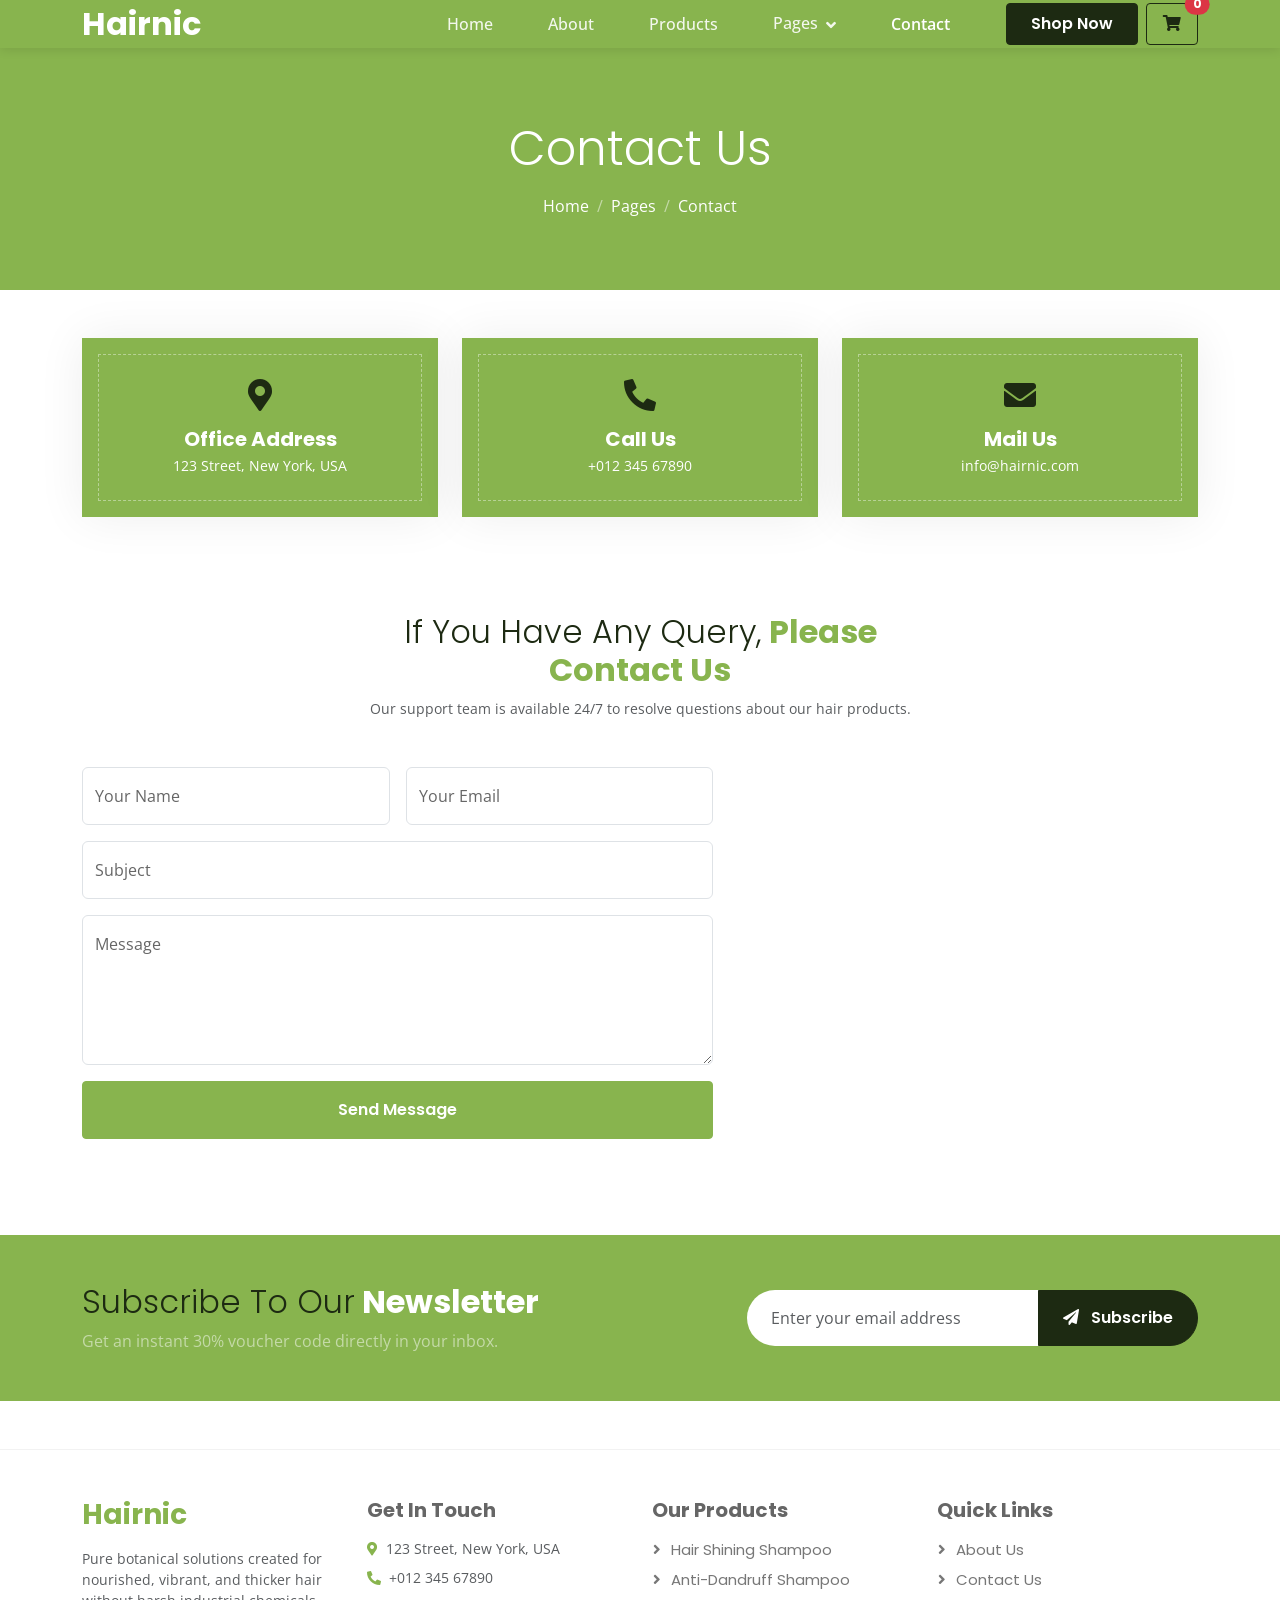
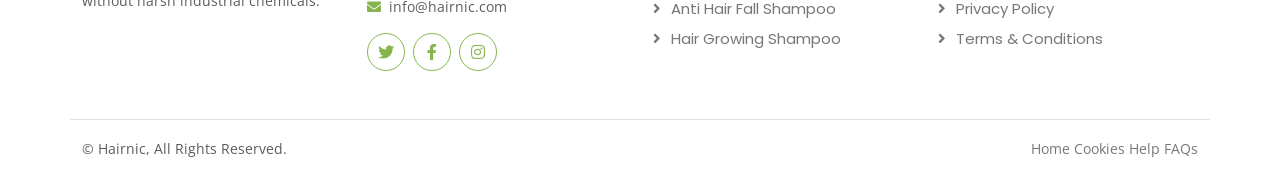
<file: contact.html>
<!DOCTYPE html>
<html lang="en">

<head>
    <meta charset="utf-8">
    <title>Hairnic - Contact Us</title>
    <meta content="width=device-width, initial-scale=1.0" name="viewport">

    <!-- Favicon -->
    <link href="img/favicon.ico" rel="icon">

    <!-- Google Web Fonts -->
    <link rel="preconnect" href="https://fonts.googleapis.com">
    <link rel="preconnect" href="https://fonts.gstatic.com" crossorigin>
    <link href="https://fonts.googleapis.com/css2?family=Open+Sans:wght@400;500&family=Poppins:wght@200;600;700&display=swap" rel="stylesheet">

    <!-- Icon Font Stylesheet -->
    <link href="https://cdnjs.cloudflare.com/ajax/libs/font-awesome/5.10.0/css/all.min.css" rel="stylesheet">
    <link href="https://cdn.jsdelivr.net/npm/bootstrap-icons@1.4.1/font/bootstrap-icons.css" rel="stylesheet">

    <!-- Bootstrap 5 CSS -->
    <link href="https://cdn.jsdelivr.net/npm/bootstrap@5.0.2/dist/css/bootstrap.min.css" rel="stylesheet">

    <!-- Template Stylesheet -->
    <link href="css/style.css" rel="stylesheet">
</head>

<body>
    <!-- Navbar Start -->
    <div class="container-fluid nav-bar-container">
        <div class="container">
            <nav class="navbar navbar-expand-lg navbar-dark p-0">
                <a href="index.html" class="navbar-brand">
                    <h2 class="text-white mb-0">Hairnic</h2>
                </a>
                <button type="button" class="navbar-toggler" data-bs-toggle="collapse" data-bs-target="#navbarCollapse">
                    <span class="navbar-toggler-icon"></span>
                </button>
                <div class="collapse navbar-collapse" id="navbarCollapse">
                    <div class="navbar-nav ms-auto align-items-lg-center">
                        <a href="index.html" class="nav-item nav-link">Home</a>
                        <a href="about.html" class="nav-item nav-link">About</a>
                        <a href="product.html" class="nav-item nav-link">Products</a>
                        <div class="nav-item dropdown">
                            <a href="#" class="nav-link dropdown-toggle" data-bs-toggle="dropdown">Pages</a>
                            <div class="dropdown-menu bg-white mt-2">
                                <a href="feature.html" class="dropdown-item">Features</a>
                                <a href="how-to-use.html" class="dropdown-item">How To Use</a>
                                <a href="testimonial.html" class="dropdown-item">Testimonial</a>
                                <a href="blog.html" class="dropdown-item">Blog Articles</a>
                                <a href="404.html" class="dropdown-item">404 Page</a>
                            </div>
                        </div>
                        <a href="contact.html" class="nav-item nav-link active">Contact</a>
                    </div>
                    <a href="product.html" class="btn btn-dark py-2 px-4 ms-lg-3 d-none d-lg-inline-flex">Shop Now</a>
                    <!-- Cart Icon Button -->
<a href="#" class="btn btn-outline-dark position-relative py-2 px-3 ms-2">
    <i class="fa fa-shopping-cart"></i>
    <span id="cart-counter" class="position-absolute top-0 start-100 translate-middle badge rounded-pill bg-danger">
        0
    </span>
</a>
                </div>
            </nav>
        </div>
    </div>
    <!-- Navbar End -->

    <!-- Hero Start -->
    <div class="container-fluid bg-primary hero-header py-5">
        <div class="container text-center py-4">
            <h1 class="display-5 text-white mb-3">Contact Us</h1>
            <nav aria-label="breadcrumb">
                <ol class="breadcrumb justify-content-center mb-0">
                    <li class="breadcrumb-item"><a class="text-white text-decoration-none" href="index.html">Home</a></li>
                    <li class="breadcrumb-item"><a class="text-white text-decoration-none" href="#">Pages</a></li>
                    <li class="breadcrumb-item text-white active" aria-current="page">Contact</li>
                </ol>
            </nav>
        </div>
    </div>
    <!-- Hero End -->

    <!-- Contact Info Start -->
    <div class="container-fluid py-5">
        <div class="container">
            <div class="row g-4">
                <div class="col-lg-4 col-md-6">
                    <div class="feature-item bg-primary text-center p-3">
                        <div class="border py-4 px-3 h-100 d-flex flex-column justify-content-center align-items-center">
                            <i class="fa fa-map-marker-alt fa-2x text-dark mb-3"></i>
                            <h5 class="text-white mb-1">Office Address</h5>
                            <span class="text-white small">123 Street, New York, USA</span>
                        </div>
                    </div>
                </div>
                <div class="col-lg-4 col-md-6">
                    <div class="feature-item bg-primary text-center p-3">
                        <div class="border py-4 px-3 h-100 d-flex flex-column justify-content-center align-items-center">
                            <i class="fa fa-phone-alt fa-2x text-dark mb-3"></i>
                            <h5 class="text-white mb-1">Call Us</h5>
                            <span class="text-white small">+012 345 67890</span>
                        </div>
                    </div>
                </div>
                <div class="col-lg-4 col-md-12">
                    <div class="feature-item bg-primary text-center p-3">
                        <div class="border py-4 px-3 h-100 d-flex flex-column justify-content-center align-items-center">
                            <i class="fa fa-envelope fa-2x text-dark mb-3"></i>
                            <h5 class="text-white mb-1">Mail Us</h5>
                            <span class="text-white small">info@hairnic.com</span>
                        </div>
                    </div>
                </div>
            </div>
        </div>
    </div>
    <!-- Contact Info End -->

    <!-- Contact Form & Map Start -->
    <div class="container-fluid py-5">
        <div class="container">
            <div class="mx-auto text-center mb-5" style="max-width: 600px;">
                <h2 class="text-primary mb-2"><span class="fw-light text-dark">If You Have Any Query,</span> Please Contact Us</h2>
                <p class="text-muted small">Our support team is available 24/7 to resolve questions about our hair products.</p>
            </div>
            <div class="row g-5 align-items-stretch">
                <div class="col-lg-7 d-flex flex-column justify-content-center">
                    <form action="#" method="POST">
                        <div class="row g-3">
                            <div class="col-md-6">
                                <div class="form-floating">
                                    <input type="text" class="form-control" id="name" placeholder="Your Name" required>
                                    <label for="name">Your Name</label>
                                </div>
                            </div>
                            <div class="col-md-6">
                                <div class="form-floating">
                                    <input type="email" class="form-control" id="email" placeholder="Your Email" required>
                                    <label for="email">Your Email</label>
                                </div>
                            </div>
                            <div class="col-12">
                                <div class="form-floating">
                                    <input type="text" class="form-control" id="subject" placeholder="Subject" required>
                                    <label for="subject">Subject</label>
                                </div>
                            </div>
                            <div class="col-12">
                                <div class="form-floating">
                                    <textarea class="form-control" placeholder="Leave a message here" id="message" style="height: 150px" required></textarea>
                                    <label for="message">Message</label>
                                </div>
                            </div>
                            <div class="col-12">
                                <button class="btn btn-primary w-100 py-3" type="submit">Send Message</button>
                            </div>
                        </div>
                    </form>
                </div>
                <div class="col-lg-5">
                    <iframe class="w-100 h-100 rounded"
                        src="https://www.google.com/maps/embed?pb=!1m18!1m12!1m3!1d3001156.4288297426!2d-78.01371936852176!3d42.72876761954724!2m3!1f0!2f0!3f0!3m2!1i1024!2i768!4f13.1!3m3!1m2!1s0x4ccc4bf0f123a5a9%3A0xddcfc6c1de189567!2sNew%20York%2C%20USA!5e0!3m2!1sen!2sbd!4v1603794290143!5m2!1sen!2sbd"
                        style="min-height: 350px; border:0;" allowfullscreen="" loading="lazy">
                    </iframe>
                </div>
            </div>
        </div>
    </div>
    <!-- Contact Form & Map End -->

   <!-- Newsletter Start -->
<div class="container-fluid bg-primary py-5 my-5">
    <div class="container">
        <div class="row align-items-center justify-content-between g-4">
            <!-- Left Side: Text -->
            <div class="col-lg-6 text-center text-lg-start">
                <h2 class="text-white mb-2"><span class="fw-light text-dark">Subscribe To Our</span> Newsletter</h2>
                <p class="text-white-50 mb-0">Get an instant 30% voucher code directly in your inbox.</p>
            </div>
            <!-- Right Side: Input & Button Form -->
            <div class="col-lg-5">
                <form action="#" method="POST" class="newsletter-wrapper m-0 ms-lg-auto">
                    <div class="input-group">
                        <input class="form-control rounded-pill-start py-3 ps-4" type="email" placeholder="Enter your email address" required style="border-radius: 50px 0 0 50px; border: none; outline: none;">
                        <button class="btn btn-dark px-4" type="submit" style="border-radius: 0 50px 50px 0;">
                            <i class="fa fa-paper-plane me-2"></i> Subscribe
                        </button>
                    </div>
                </form>
            </div>
        </div>
    </div>
</div>
<!-- Newsletter End -->

    <!-- Footer Start -->
    <div class="container-fluid bg-white footer pt-5">
        <div class="container pb-5">
            <div class="row g-4">
                <div class="col-lg-3 col-md-6">
                    <h3 class="text-primary mb-3">Hairnic</h3>
                    <p class="text-muted small">Pure botanical solutions created for nourished, vibrant, and thicker hair without harsh industrial chemicals.</p>
                </div>
                <div class="col-lg-3 col-md-6">
                    <h5 class="mb-3">Get In Touch</h5>
                    <p class="text-muted small mb-2"><i class="fa fa-map-marker-alt text-primary me-2"></i>123 Street, New York, USA</p>
                    <p class="text-muted small mb-2"><i class="fa fa-phone-alt text-primary me-2"></i>+012 345 67890</p>
                    <p class="text-muted small mb-3"><i class="fa fa-envelope text-primary me-2"></i>info@hairnic.com</p>
                    <div class="d-flex gap-2">
                        <a class="btn btn-square btn-outline-primary" href="#"><i class="fab fa-twitter"></i></a>
                        <a class="btn btn-square btn-outline-primary" href="#"><i class="fab fa-facebook-f"></i></a>
                        <a class="btn btn-square btn-outline-primary" href="#"><i class="fab fa-instagram"></i></a>
                    </div>
                </div>
                <div class="col-lg-3 col-md-6">
                    <h5 class="mb-3">Our Products</h5>
                    <a class="btn btn-link" href="#">Hair Shining Shampoo</a>
                    <a class="btn btn-link" href="#">Anti-dandruff Shampoo</a>
                    <a class="btn btn-link" href="#">Anti Hair Fall Shampoo</a>
                    <a class="btn btn-link" href="#">Hair Growing Shampoo</a>
                </div>
                <div class="col-lg-3 col-md-6">
                    <h5 class="mb-3">Quick Links</h5>
    <a class="btn btn-link" href="about.html">About Us</a>
    <a class="btn btn-link" href="contact.html">Contact Us</a>
    <a class="btn btn-link" href="privacy.html">Privacy Policy</a>
    <a class="btn btn-link" href="terms.html">Terms & Conditions</a>
                </div>
            </div>
        </div>
        <div class="container border-top py-3">
            <div class="row align-items-center">
                <div class="col-md-6 text-center text-md-start mb-2 mb-md-0">
                    <small class="text-muted">&copy; Hairnic, All Rights Reserved.</small>
                </div>
                <div class="col-md-6 text-center text-md-end">
                    <div class="footer-menu">
                        <small><a href="index.html">Home</a></small>
                        <small><a href="privacy.html">Cookies</a></small>
                        <small><a href="contact.html">Help</a></small>
                        <small><a href="contact.html">FAQs</a></small>
                        
                    </div>
                </div>
            </div>
        </div>
    </div>
    <!-- Footer End -->

   <!-- Bootstrap 5 JS Bundle -->
    <script src="https://cdn.jsdelivr.net/npm/bootstrap@5.0.2/dist/js/bootstrap.bundle.min.js"></script>

    <!-- Hairnic All Features Script -->
    <script src="js/main.js"></script>

</body>

</html>
</file>
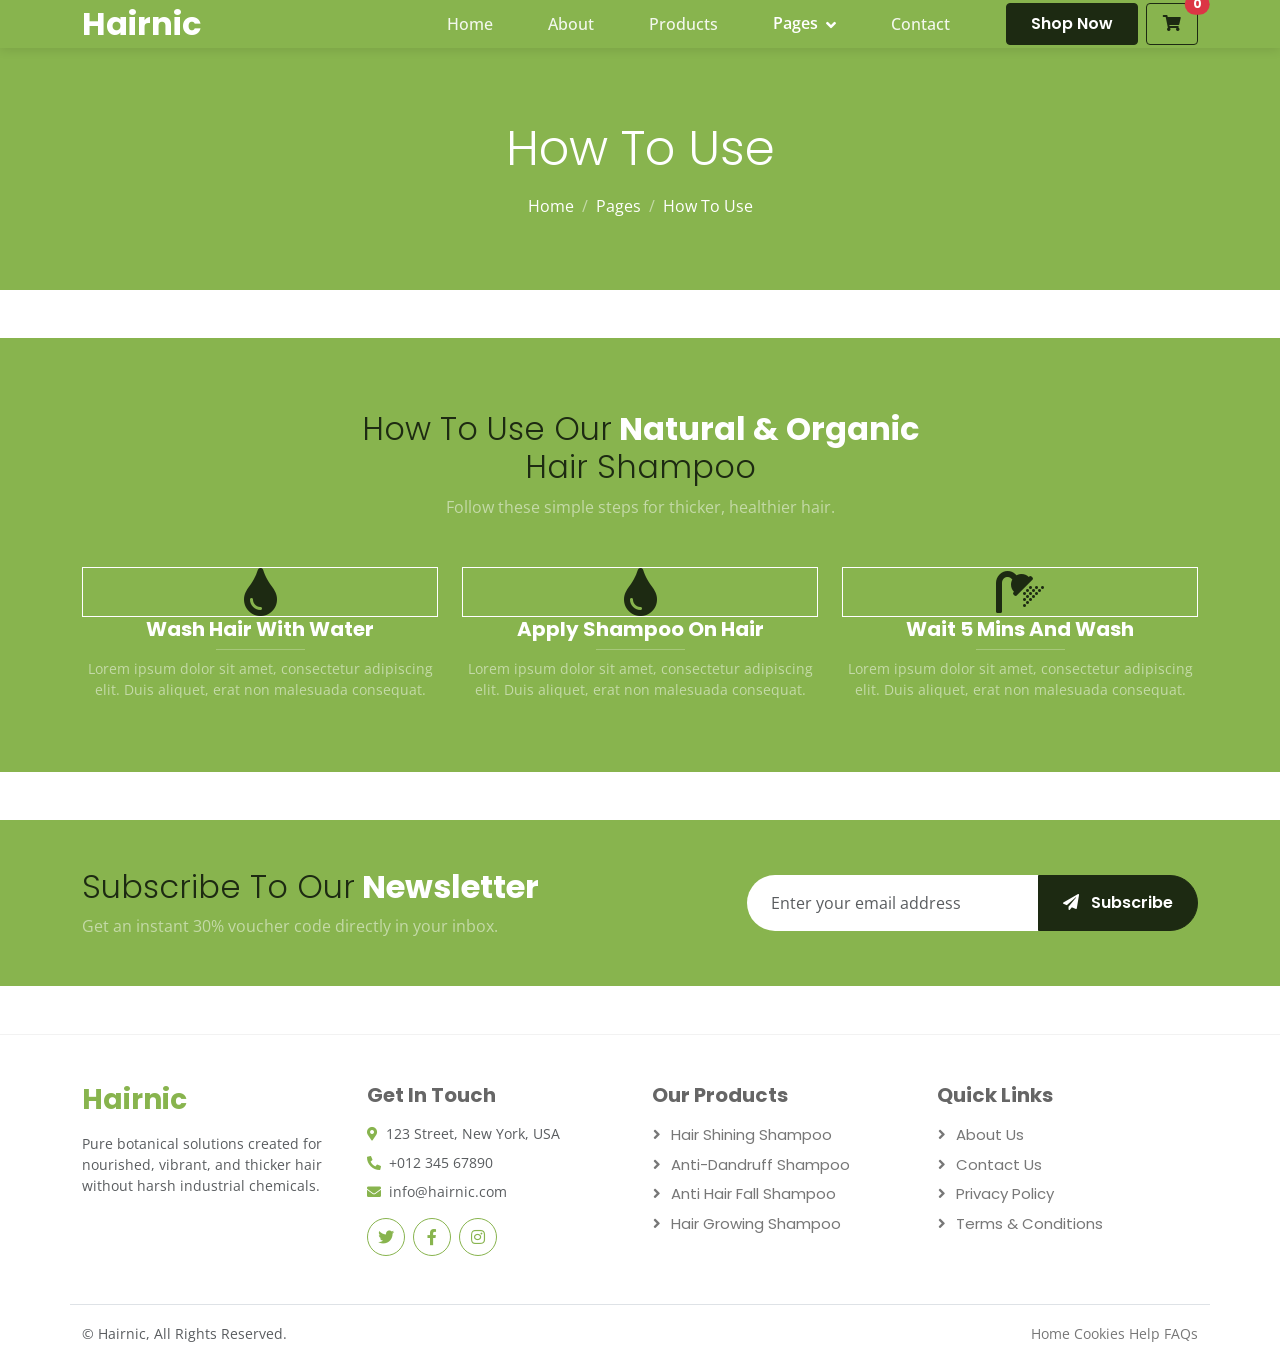
<file: how-to-use.html>
<!DOCTYPE html>
<html lang="en">

<head>
    <meta charset="utf-8">
    <title>Hairnic - How To Use</title>
    <meta content="width=device-width, initial-scale=1.0" name="viewport">

    <!-- Favicon -->
    <link href="img/favicon.ico" rel="icon">

    <!-- Google Web Fonts -->
    <link rel="preconnect" href="https://fonts.googleapis.com">
    <link rel="preconnect" href="https://fonts.gstatic.com" crossorigin>
    <link href="https://fonts.googleapis.com/css2?family=Open+Sans:wght@400;500&family=Poppins:wght@200;600;700&display=swap" rel="stylesheet">

    <!-- Icon Font Stylesheet -->
    <link href="https://cdnjs.cloudflare.com/ajax/libs/font-awesome/5.10.0/css/all.min.css" rel="stylesheet">
    <link href="https://cdn.jsdelivr.net/npm/bootstrap-icons@1.4.1/font/bootstrap-icons.css" rel="stylesheet">

    <!-- Bootstrap 5 CSS -->
    <link href="https://cdn.jsdelivr.net/npm/bootstrap@5.0.2/dist/css/bootstrap.min.css" rel="stylesheet">

    <!-- Template Stylesheet -->
    <link href="css/style.css" rel="stylesheet">
</head>

<body>
    <!-- Navbar Start -->
    <div class="container-fluid nav-bar-container">
        <div class="container">
            <nav class="navbar navbar-expand-lg navbar-dark p-0">
                <a href="index.html" class="navbar-brand">
                    <h2 class="text-white mb-0">Hairnic</h2>
                </a>
                <button type="button" class="navbar-toggler" data-bs-toggle="collapse" data-bs-target="#navbarCollapse">
                    <span class="navbar-toggler-icon"></span>
                </button>
                <div class="collapse navbar-collapse" id="navbarCollapse">
                    <div class="navbar-nav ms-auto align-items-lg-center">
                        <a href="index.html" class="nav-item nav-link">Home</a>
                        <a href="about.html" class="nav-item nav-link">About</a>
                        <a href="product.html" class="nav-item nav-link">Products</a>
                        <div class="nav-item dropdown">
                            <a href="#" class="nav-link dropdown-toggle active" data-bs-toggle="dropdown">Pages</a>
                            <div class="dropdown-menu bg-white mt-2">
                                <a href="feature.html" class="dropdown-item">Features</a>
                                <a href="how-to-use.html" class="dropdown-item active">How To Use</a>
                                <a href="testimonial.html" class="dropdown-item">Testimonial</a>
                                <a href="blog.html" class="dropdown-item">Blog Articles</a>
                                <a href="404.html" class="dropdown-item">404 Page</a>
                            </div>
                        </div>
                        <a href="contact.html" class="nav-item nav-link">Contact</a>
                    </div>
                    <a href="product.html" class="btn btn-dark py-2 px-4 ms-lg-3 d-none d-lg-inline-flex">Shop Now</a>
                    <!-- Cart Icon Button -->
<a href="#" class="btn btn-outline-dark position-relative py-2 px-3 ms-2">
    <i class="fa fa-shopping-cart"></i>
    <span id="cart-counter" class="position-absolute top-0 start-100 translate-middle badge rounded-pill bg-danger">
        0
    </span>
</a>
                </div>
            </nav>
        </div>
    </div>
    <!-- Navbar End -->

    <!-- Hero Start -->
    <div class="container-fluid bg-primary hero-header py-5">
        <div class="container text-center py-4">
            <h1 class="display-5 text-white mb-3">How To Use</h1>
            <nav aria-label="breadcrumb">
                <ol class="breadcrumb justify-content-center mb-0">
                    <li class="breadcrumb-item"><a class="text-white text-decoration-none" href="index.html">Home</a></li>
                    <li class="breadcrumb-item"><a class="text-white text-decoration-none" href="#">Pages</a></li>
                    <li class="breadcrumb-item text-white active" aria-current="page">How To Use</li>
                </ol>
            </nav>
        </div>
    </div>
    <!-- Hero End -->

    <!-- How To Use Content Start -->
    <div class="container-fluid bg-primary py-5 my-5">
        <div class="container text-white py-4">
            <div class="mx-auto text-center mb-5" style="max-width: 600px;">
                <h2 class="text-white mb-2"><span class="fw-light text-dark">How To Use Our</span> Natural & Organic <span class="fw-light text-dark">Hair Shampoo</span></h2>
                <p class="text-white-50">Follow these simple steps for thicker, healthier hair.</p>
            </div>
            <div class="row g-4">
                <div class="col-lg-4 col-md-6">
                    <div class="how-to-use-box text-center">
                        <div class="how-to-use-icon border border-white">
                            <i class="fa fa-tint fa-3x text-dark"></i>
                        </div>
                        <h5 class="text-white mb-2">Wash Hair With Water</h5>
                        <hr class="w-25 bg-light my-2 mx-auto">
                        <p class="text-white-50 small mb-0">Lorem ipsum dolor sit amet, consectetur adipiscing elit. Duis aliquet, erat non malesuada consequat.</p>
                    </div>
                </div>
                <div class="col-lg-4 col-md-6">
                    <div class="how-to-use-box text-center">
                        <div class="how-to-use-icon border border-white">
                            <i class="fa fa-tint fa-3x text-dark"></i>
                        </div>
                        <h5 class="text-white mb-2">Apply Shampoo On Hair</h5>
                        <hr class="w-25 bg-light my-2 mx-auto">
                        <p class="text-white-50 small mb-0">Lorem ipsum dolor sit amet, consectetur adipiscing elit. Duis aliquet, erat non malesuada consequat.</p>
                    </div>
                </div>
                <div class="col-lg-4 col-md-12">
                    <div class="how-to-use-box text-center">
                        <div class="how-to-use-icon border border-white">
                            <i class="fa fa-shower fa-3x text-dark"></i>
                        </div>
                        <h5 class="text-white mb-2">Wait 5 Mins And Wash</h5>
                        <hr class="w-25 bg-light my-2 mx-auto">
                        <p class="text-white-50 small mb-0">Lorem ipsum dolor sit amet, consectetur adipiscing elit. Duis aliquet, erat non malesuada consequat.</p>
                    </div>
                </div>
            </div>
        </div>
    </div>
    <!-- How To Use Content End -->

    <!-- Newsletter Start -->
<div class="container-fluid bg-primary py-5 my-5">
    <div class="container">
        <div class="row align-items-center justify-content-between g-4">
            <!-- Left Side: Text -->
            <div class="col-lg-6 text-center text-lg-start">
                <h2 class="text-white mb-2"><span class="fw-light text-dark">Subscribe To Our</span> Newsletter</h2>
                <p class="text-white-50 mb-0">Get an instant 30% voucher code directly in your inbox.</p>
            </div>
            <!-- Right Side: Input & Button Form -->
            <div class="col-lg-5">
                <form action="#" method="POST" class="newsletter-wrapper m-0 ms-lg-auto">
                    <div class="input-group">
                        <input class="form-control rounded-pill-start py-3 ps-4" type="email" placeholder="Enter your email address" required style="border-radius: 50px 0 0 50px; border: none; outline: none;">
                        <button class="btn btn-dark px-4" type="submit" style="border-radius: 0 50px 50px 0;">
                            <i class="fa fa-paper-plane me-2"></i> Subscribe
                        </button>
                    </div>
                </form>
            </div>
        </div>
    </div>
</div>
<!-- Newsletter End -->

    <!-- Footer Start -->
    <div class="container-fluid bg-white footer pt-5">
        <div class="container pb-5">
            <div class="row g-4">
                <div class="col-lg-3 col-md-6">
                    <h3 class="text-primary mb-3">Hairnic</h3>
                    <p class="text-muted small">Pure botanical solutions created for nourished, vibrant, and thicker hair without harsh industrial chemicals.</p>
                </div>
                <div class="col-lg-3 col-md-6">
                    <h5 class="mb-3">Get In Touch</h5>
                    <p class="text-muted small mb-2"><i class="fa fa-map-marker-alt text-primary me-2"></i>123 Street, New York, USA</p>
                    <p class="text-muted small mb-2"><i class="fa fa-phone-alt text-primary me-2"></i>+012 345 67890</p>
                    <p class="text-muted small mb-3"><i class="fa fa-envelope text-primary me-2"></i>info@hairnic.com</p>
                    <div class="d-flex gap-2">
                        <a class="btn btn-square btn-outline-primary" href="#"><i class="fab fa-twitter"></i></a>
                        <a class="btn btn-square btn-outline-primary" href="#"><i class="fab fa-facebook-f"></i></a>
                        <a class="btn btn-square btn-outline-primary" href="#"><i class="fab fa-instagram"></i></a>
                    </div>
                </div>
                <div class="col-lg-3 col-md-6">
                    <h5 class="mb-3">Our Products</h5>
                    <a class="btn btn-link" href="#">Hair Shining Shampoo</a>
                    <a class="btn btn-link" href="#">Anti-dandruff Shampoo</a>
                    <a class="btn btn-link" href="#">Anti Hair Fall Shampoo</a>
                    <a class="btn btn-link" href="#">Hair Growing Shampoo</a>
                </div>
                <div class="col-lg-3 col-md-6">
                    <h5 class="mb-3">Quick Links</h5>
    <a class="btn btn-link" href="about.html">About Us</a>
    <a class="btn btn-link" href="contact.html">Contact Us</a>
    <a class="btn btn-link" href="privacy.html">Privacy Policy</a>
    <a class="btn btn-link" href="terms.html">Terms & Conditions</a>
                </div>
            </div>
        </div>
        <div class="container border-top py-3">
            <div class="row align-items-center">
                <div class="col-md-6 text-center text-md-start mb-2 mb-md-0">
                    <small class="text-muted">&copy; Hairnic, All Rights Reserved.</small>
                </div>
                <div class="col-md-6 text-center text-md-end">
                    <div class="footer-menu">
                        <small><a href="index.html">Home</a></small>
                        <small><a href="privacy.html">Cookies</a></small>
                        <small><a href="contact.html">Help</a></small>
                        <small><a href="contact.html">FAQs</a></small>
                        
                    </div>
                </div>
            </div>
        </div>
    </div>
    <!-- Footer End -->

    <!-- Bootstrap 5 JS Bundle -->
    <script src="https://cdn.jsdelivr.net/npm/bootstrap@5.0.2/dist/js/bootstrap.bundle.min.js"></script>

    <!-- Hairnic All Features Script -->
    <script src="js/main.js"></script>

</body>

</html>
</file>
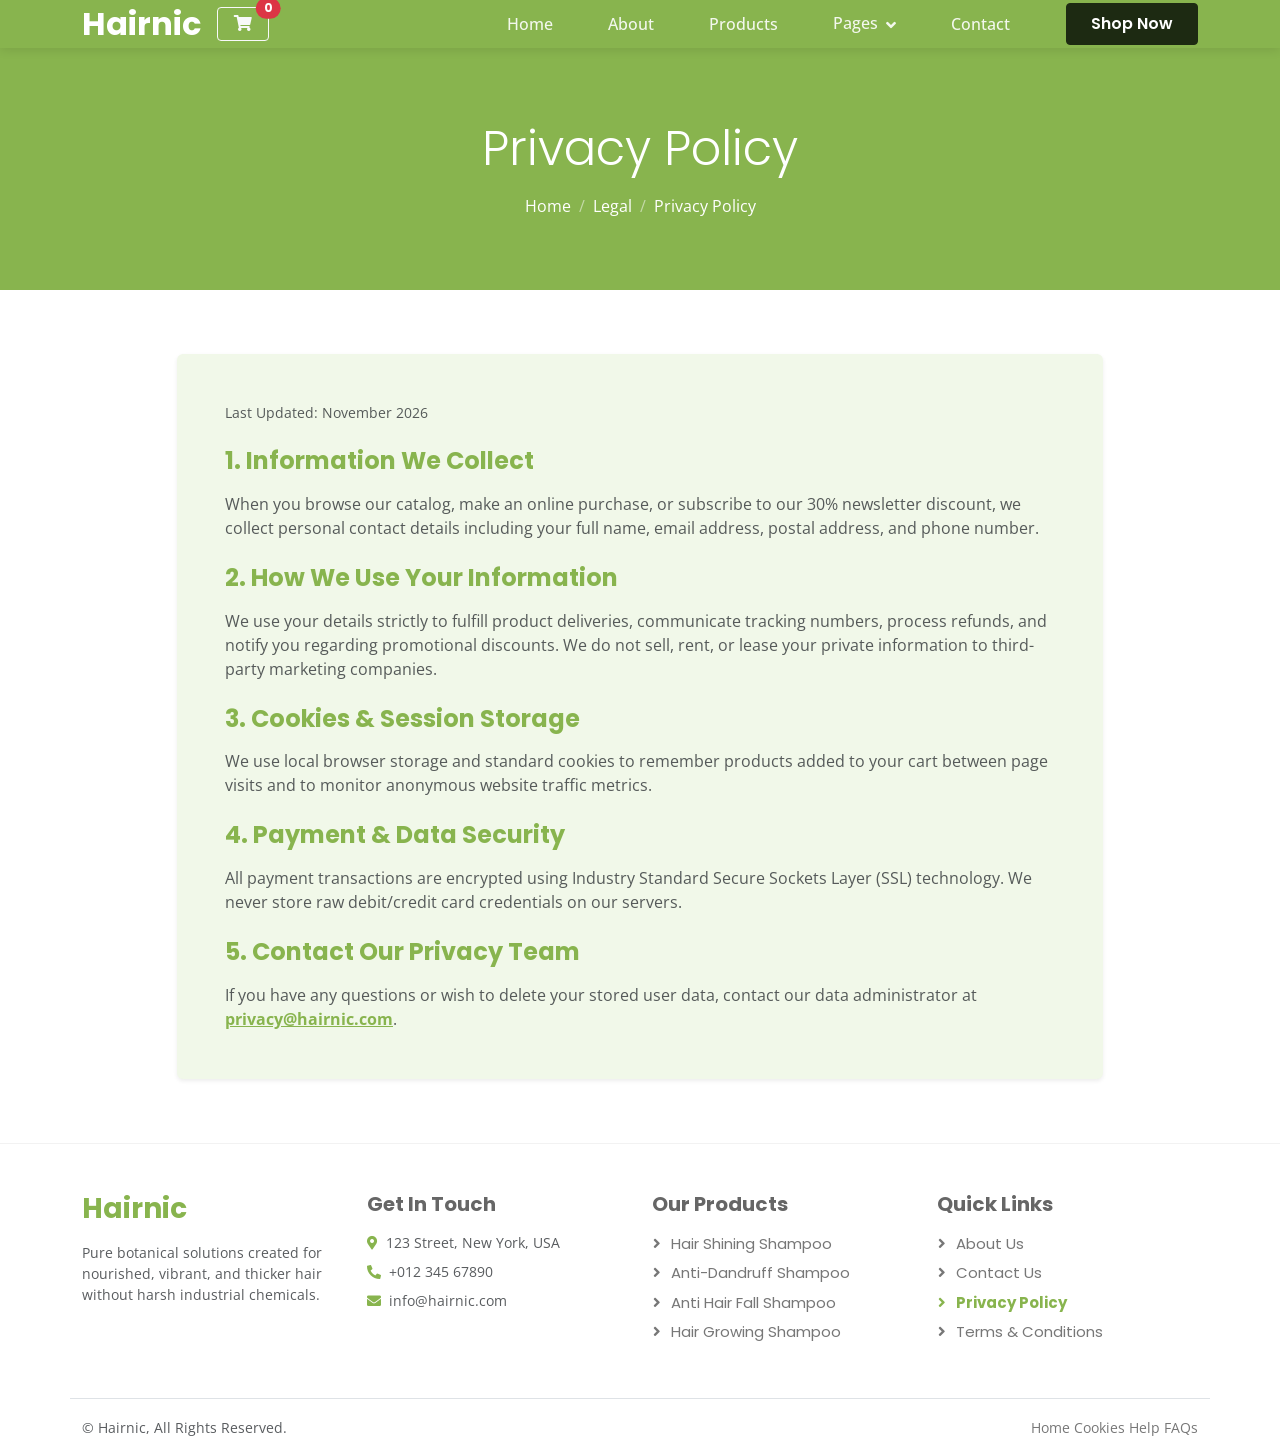
<file: privacy.html>
<!DOCTYPE html>
<html lang="en">

<head>
    <meta charset="utf-8">
    <title>Hairnic - Privacy Policy</title>
    <meta content="width=device-width, initial-scale=1.0" name="viewport">

    <!-- Favicon -->
    <link href="img/favicon.ico" rel="icon">

    <!-- Google Web Fonts -->
    <link rel="preconnect" href="https://fonts.googleapis.com">
    <link rel="preconnect" href="https://fonts.gstatic.com" crossorigin>
    <link href="https://fonts.googleapis.com/css2?family=Open+Sans:wght@400;500&family=Poppins:wght@200;600;700&display=swap" rel="stylesheet">

    <!-- Icon Font Stylesheet -->
    <link href="https://cdnjs.cloudflare.com/ajax/libs/font-awesome/5.10.0/css/all.min.css" rel="stylesheet">
    <link href="https://cdn.jsdelivr.net/npm/bootstrap-icons@1.4.1/font/bootstrap-icons.css" rel="stylesheet">

    <!-- Bootstrap 5 CSS -->
    <link href="https://cdn.jsdelivr.net/npm/bootstrap@5.0.2/dist/css/bootstrap.min.css" rel="stylesheet">

    <!-- Template Stylesheet -->
    <link href="css/style.css" rel="stylesheet">
</head>

<body>
    <!-- Navbar Start -->
    <div class="container-fluid nav-bar-container">
        <div class="container">
            <nav class="navbar navbar-expand-lg navbar-dark p-0">
                <a href="index.html" class="navbar-brand">
                    <h2 class="text-white mb-0">Hairnic</h2>
                </a>

                <!-- Cart Button -->
                <a href="product.html" class="btn btn-outline-light position-relative py-1 px-3 ms-auto me-2">
                    <i class="fa fa-shopping-cart"></i>
                    <span id="cart-counter" class="position-absolute top-0 start-100 translate-middle badge rounded-pill bg-danger">
                        0
                    </span>
                </a>

                <button type="button" class="navbar-toggler" data-bs-toggle="collapse" data-bs-target="#navbarCollapse">
                    <span class="navbar-toggler-icon"></span>
                </button>
                <div class="collapse navbar-collapse" id="navbarCollapse">
                    <div class="navbar-nav ms-auto align-items-lg-center">
                        <a href="index.html" class="nav-item nav-link">Home</a>
                        <a href="about.html" class="nav-item nav-link">About</a>
                        <a href="product.html" class="nav-item nav-link">Products</a>
                        <div class="nav-item dropdown">
                            <a href="#" class="nav-link dropdown-toggle" data-bs-toggle="dropdown">Pages</a>
                            <div class="dropdown-menu bg-white mt-2">
                                <a href="feature.html" class="dropdown-item">Features</a>
                                <a href="how-to-use.html" class="dropdown-item">How To Use</a>
                                <a href="testimonial.html" class="dropdown-item">Testimonial</a>
                                <a href="blog.html" class="dropdown-item">Blog Articles</a>
                                <a href="404.html" class="dropdown-item">404 Page</a>
                            </div>
                        </div>
                        <a href="contact.html" class="nav-item nav-link">Contact</a>
                    </div>
                    <a href="product.html" class="btn btn-dark py-2 px-4 ms-lg-3 d-none d-lg-inline-flex">Shop Now</a>
                </div>
            </nav>
        </div>
    </div>
    <!-- Navbar End -->

    <!-- Hero Header Start -->
    <div class="container-fluid bg-primary hero-header py-5">
        <div class="container text-center py-4">
            <h1 class="display-5 text-white mb-3">Privacy Policy</h1>
            <nav aria-label="breadcrumb">
                <ol class="breadcrumb justify-content-center mb-0">
                    <li class="breadcrumb-item"><a class="text-white text-decoration-none" href="index.html">Home</a></li>
                    <li class="breadcrumb-item"><a class="text-white text-decoration-none" href="#">Legal</a></li>
                    <li class="breadcrumb-item text-white active" aria-current="page">Privacy Policy</li>
                </ol>
            </nav>
        </div>
    </div>
    <!-- Hero Header End -->

    <!-- Policy Content Start -->
    <div class="container-fluid py-5">
        <div class="container py-3">
            <div class="row justify-content-center">
                <div class="col-lg-10">
                    <div class="bg-light p-4 p-md-5 rounded shadow-sm">
                        <p class="text-muted small mb-4">Last Updated: November 2026</p>

                        <h4 class="text-primary mb-3">1. Information We Collect</h4>
                        <p class="text-muted">When you browse our catalog, make an online purchase, or subscribe to our 30% newsletter discount, we collect personal contact details including your full name, email address, postal address, and phone number.</p>

                        <h4 class="text-primary mb-3 mt-4">2. How We Use Your Information</h4>
                        <p class="text-muted">We use your details strictly to fulfill product deliveries, communicate tracking numbers, process refunds, and notify you regarding promotional discounts. We do not sell, rent, or lease your private information to third-party marketing companies.</p>

                        <h4 class="text-primary mb-3 mt-4">3. Cookies & Session Storage</h4>
                        <p class="text-muted">We use local browser storage and standard cookies to remember products added to your cart between page visits and to monitor anonymous website traffic metrics.</p>

                        <h4 class="text-primary mb-3 mt-4">4. Payment & Data Security</h4>
                        <p class="text-muted">All payment transactions are encrypted using Industry Standard Secure Sockets Layer (SSL) technology. We never store raw debit/credit card credentials on our servers.</p>

                        <h4 class="text-primary mb-3 mt-4">5. Contact Our Privacy Team</h4>
                        <p class="text-muted mb-0">If you have any questions or wish to delete your stored user data, contact our data administrator at <a href="mailto:privacy@hairnic.com" class="text-primary fw-bold">privacy@hairnic.com</a>.</p>
                    </div>
                </div>
            </div>
        </div>
    </div>
    <!-- Policy Content End -->

    <!-- Footer Start -->
    <div class="container-fluid bg-white footer pt-5">
        <div class="container pb-5">
            <div class="row g-4">
                <div class="col-lg-3 col-md-6">
                    <h3 class="text-primary mb-3">Hairnic</h3>
                    <p class="text-muted small">Pure botanical solutions created for nourished, vibrant, and thicker hair without harsh industrial chemicals.</p>
                </div>
                <div class="col-lg-3 col-md-6">
                    <h5 class="mb-3">Get In Touch</h5>
                    <p class="text-muted small mb-2"><i class="fa fa-map-marker-alt text-primary me-2"></i>123 Street, New York, USA</p>
                    <p class="text-muted small mb-2"><i class="fa fa-phone-alt text-primary me-2"></i>+012 345 67890</p>
                    <p class="text-muted small mb-3"><i class="fa fa-envelope text-primary me-2"></i>info@hairnic.com</p>
                </div>
                <div class="col-lg-3 col-md-6">
                    <h5 class="mb-3">Our Products</h5>
                    <a class="btn btn-link" href="product.html">Hair Shining Shampoo</a>
                    <a class="btn btn-link" href="product.html">Anti-dandruff Shampoo</a>
                    <a class="btn btn-link" href="product.html">Anti Hair Fall Shampoo</a>
                    <a class="btn btn-link" href="product.html">Hair Growing Shampoo</a>
                </div>
                <div class="col-lg-3 col-md-6">
                    <h5 class="mb-3">Quick Links</h5>
                    <a class="btn btn-link" href="about.html">About Us</a>
                    <a class="btn btn-link" href="contact.html">Contact Us</a>
                    <a class="btn btn-link text-primary fw-bold" href="privacy.html">Privacy Policy</a>
                    <a class="btn btn-link" href="terms.html">Terms & Conditions</a>
                </div>
            </div>
        </div>
        <div class="container border-top py-3">
            <div class="row align-items-center">
                <div class="col-md-6 text-center text-md-start mb-2 mb-md-0">
                    <small class="text-muted">&copy; Hairnic, All Rights Reserved.</small>
                </div>
                <div class="col-md-6 text-center text-md-end">
                    <div class="footer-menu">
                        <small><a href="index.html">Home</a></small>
                        <small><a href="privacy.html">Cookies</a></small>
                        <small><a href="contact.html">Help</a></small>
                        <small><a href="contact.html">FAQs</a></small>
                    </div>
                </div>
            </div>
        </div>
    </div>
    <!-- Footer End -->

    <!-- Bootstrap 5 JS Bundle -->
    <script src="https://cdn.jsdelivr.net/npm/bootstrap@5.0.2/dist/js/bootstrap.bundle.min.js"></script>

    <script>
      (function () {
        "use strict";
        var count = 0;
        try {
          var cart = JSON.parse(localStorage.getItem("hairnic_cart_data")) || [];
          count = cart.reduce(function (sum, item) { return sum + item.qty; }, 0);
        } catch (e) {
          count = parseInt(localStorage.getItem("hairnic_cart_count") || "0", 10);
        }
        var badge = document.getElementById("cart-counter");
        if (badge) badge.textContent = count;
      })();
    </script>
</body>

</html>
</file>
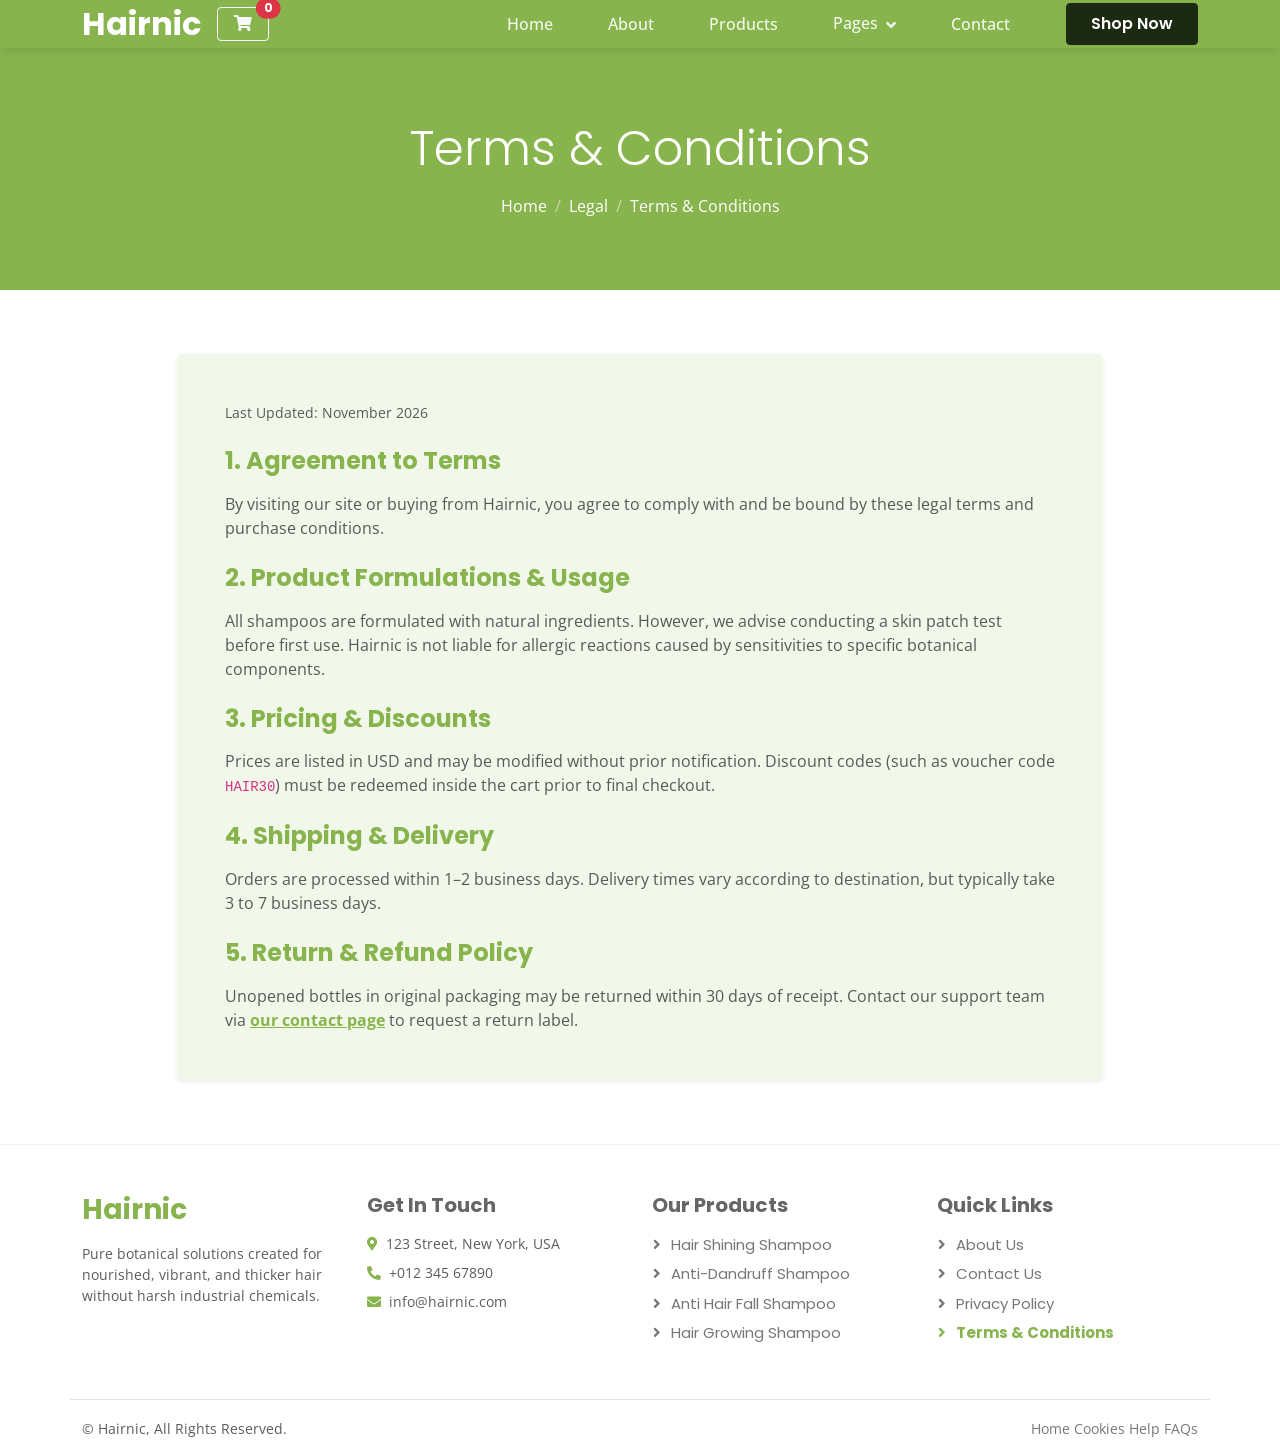
<file: terms.html>
<!DOCTYPE html>
<html lang="en">

<head>
    <meta charset="utf-8">
    <title>Hairnic - Terms & Conditions</title>
    <meta content="width=device-width, initial-scale=1.0" name="viewport">

    <!-- Favicon -->
    <link href="img/favicon.ico" rel="icon">

    <!-- Google Web Fonts -->
    <link rel="preconnect" href="https://fonts.googleapis.com">
    <link rel="preconnect" href="https://fonts.gstatic.com" crossorigin>
    <link href="https://fonts.googleapis.com/css2?family=Open+Sans:wght@400;500&family=Poppins:wght@200;600;700&display=swap" rel="stylesheet">

    <!-- Icon Font Stylesheet -->
    <link href="https://cdnjs.cloudflare.com/ajax/libs/font-awesome/5.10.0/css/all.min.css" rel="stylesheet">
    <link href="https://cdn.jsdelivr.net/npm/bootstrap-icons@1.4.1/font/bootstrap-icons.css" rel="stylesheet">

    <!-- Bootstrap 5 CSS -->
    <link href="https://cdn.jsdelivr.net/npm/bootstrap@5.0.2/dist/css/bootstrap.min.css" rel="stylesheet">

    <!-- Template Stylesheet -->
    <link href="css/style.css" rel="stylesheet">
</head>

<body>
    <!-- Navbar Start -->
    <div class="container-fluid nav-bar-container">
        <div class="container">
            <nav class="navbar navbar-expand-lg navbar-dark p-0">
                <a href="index.html" class="navbar-brand">
                    <h2 class="text-white mb-0">Hairnic</h2>
                </a>

                <!-- Cart Button -->
                <a href="product.html" class="btn btn-outline-light position-relative py-1 px-3 ms-auto me-2">
                    <i class="fa fa-shopping-cart"></i>
                    <span id="cart-counter" class="position-absolute top-0 start-100 translate-middle badge rounded-pill bg-danger">
                        0
                    </span>
                </a>

                <button type="button" class="navbar-toggler" data-bs-toggle="collapse" data-bs-target="#navbarCollapse">
                    <span class="navbar-toggler-icon"></span>
                </button>
                <div class="collapse navbar-collapse" id="navbarCollapse">
                    <div class="navbar-nav ms-auto align-items-lg-center">
                        <a href="index.html" class="nav-item nav-link">Home</a>
                        <a href="about.html" class="nav-item nav-link">About</a>
                        <a href="product.html" class="nav-item nav-link">Products</a>
                        <div class="nav-item dropdown">
                            <a href="#" class="nav-link dropdown-toggle" data-bs-toggle="dropdown">Pages</a>
                            <div class="dropdown-menu bg-white mt-2">
                                <a href="feature.html" class="dropdown-item">Features</a>
                                <a href="how-to-use.html" class="dropdown-item">How To Use</a>
                                <a href="testimonial.html" class="dropdown-item">Testimonial</a>
                                <a href="blog.html" class="dropdown-item">Blog Articles</a>
                                <a href="404.html" class="dropdown-item">404 Page</a>
                            </div>
                        </div>
                        <a href="contact.html" class="nav-item nav-link">Contact</a>
                    </div>
                    <a href="product.html" class="btn btn-dark py-2 px-4 ms-lg-3 d-none d-lg-inline-flex">Shop Now</a>
                </div>
            </nav>
        </div>
    </div>
    <!-- Navbar End -->

    <!-- Hero Header Start -->
    <div class="container-fluid bg-primary hero-header py-5">
        <div class="container text-center py-4">
            <h1 class="display-5 text-white mb-3">Terms & Conditions</h1>
            <nav aria-label="breadcrumb">
                <ol class="breadcrumb justify-content-center mb-0">
                    <li class="breadcrumb-item"><a class="text-white text-decoration-none" href="index.html">Home</a></li>
                    <li class="breadcrumb-item"><a class="text-white text-decoration-none" href="#">Legal</a></li>
                    <li class="breadcrumb-item text-white active" aria-current="page">Terms & Conditions</li>
                </ol>
            </nav>
        </div>
    </div>
    <!-- Hero Header End -->

    <!-- Terms Content Start -->
    <div class="container-fluid py-5">
        <div class="container py-3">
            <div class="row justify-content-center">
                <div class="col-lg-10">
                    <div class="bg-light p-4 p-md-5 rounded shadow-sm">
                        <p class="text-muted small mb-4">Last Updated: November 2026</p>

                        <h4 class="text-primary mb-3">1. Agreement to Terms</h4>
                        <p class="text-muted">By visiting our site or buying from Hairnic, you agree to comply with and be bound by these legal terms and purchase conditions.</p>

                        <h4 class="text-primary mb-3 mt-4">2. Product Formulations & Usage</h4>
                        <p class="text-muted">All shampoos are formulated with natural ingredients. However, we advise conducting a skin patch test before first use. Hairnic is not liable for allergic reactions caused by sensitivities to specific botanical components.</p>

                        <h4 class="text-primary mb-3 mt-4">3. Pricing & Discounts</h4>
                        <p class="text-muted">Prices are listed in USD and may be modified without prior notification. Discount codes (such as voucher code <code>HAIR30</code>) must be redeemed inside the cart prior to final checkout.</p>

                        <h4 class="text-primary mb-3 mt-4">4. Shipping & Delivery</h4>
                        <p class="text-muted">Orders are processed within 1–2 business days. Delivery times vary according to destination, but typically take 3 to 7 business days.</p>

                        <h4 class="text-primary mb-3 mt-4">5. Return & Refund Policy</h4>
                        <p class="text-muted mb-0">Unopened bottles in original packaging may be returned within 30 days of receipt. Contact our support team via <a href="contact.html" class="text-primary fw-bold">our contact page</a> to request a return label.</p>
                    </div>
                </div>
            </div>
        </div>
    </div>
    <!-- Terms Content End -->

    <!-- Footer Start -->
    <div class="container-fluid bg-white footer pt-5">
        <div class="container pb-5">
            <div class="row g-4">
                <div class="col-lg-3 col-md-6">
                    <h3 class="text-primary mb-3">Hairnic</h3>
                    <p class="text-muted small">Pure botanical solutions created for nourished, vibrant, and thicker hair without harsh industrial chemicals.</p>
                </div>
                <div class="col-lg-3 col-md-6">
                    <h5 class="mb-3">Get In Touch</h5>
                    <p class="text-muted small mb-2"><i class="fa fa-map-marker-alt text-primary me-2"></i>123 Street, New York, USA</p>
                    <p class="text-muted small mb-2"><i class="fa fa-phone-alt text-primary me-2"></i>+012 345 67890</p>
                    <p class="text-muted small mb-3"><i class="fa fa-envelope text-primary me-2"></i>info@hairnic.com</p>
                </div>
                <div class="col-lg-3 col-md-6">
                    <h5 class="mb-3">Our Products</h5>
                    <a class="btn btn-link" href="product.html">Hair Shining Shampoo</a>
                    <a class="btn btn-link" href="product.html">Anti-dandruff Shampoo</a>
                    <a class="btn btn-link" href="product.html">Anti Hair Fall Shampoo</a>
                    <a class="btn btn-link" href="product.html">Hair Growing Shampoo</a>
                </div>
                <div class="col-lg-3 col-md-6">
                    <h5 class="mb-3">Quick Links</h5>
                    <a class="btn btn-link" href="about.html">About Us</a>
                    <a class="btn btn-link" href="contact.html">Contact Us</a>
                    <a class="btn btn-link" href="privacy.html">Privacy Policy</a>
                    <a class="btn btn-link text-primary fw-bold" href="terms.html">Terms & Conditions</a>
                </div>
            </div>
        </div>
        <div class="container border-top py-3">
            <div class="row align-items-center">
                <div class="col-md-6 text-center text-md-start mb-2 mb-md-0">
                    <small class="text-muted">&copy; Hairnic, All Rights Reserved.</small>
                </div>
                <div class="col-md-6 text-center text-md-end">
                    <div class="footer-menu">
                        <small><a href="index.html">Home</a></small>
                        <small><a href="privacy.html">Cookies</a></small>
                        <small><a href="contact.html">Help</a></small>
                        <small><a href="contact.html">FAQs</a></small>
                    </div>
                </div>
            </div>
        </div>
    </div>
    <!-- Footer End -->

    <!-- Bootstrap 5 JS Bundle -->
    <script src="https://cdn.jsdelivr.net/npm/bootstrap@5.0.2/dist/js/bootstrap.bundle.min.js"></script>

    <script>
      (function () {
        "use strict";
        var count = 0;
        try {
          var cart = JSON.parse(localStorage.getItem("hairnic_cart_data")) || [];
          count = cart.reduce(function (sum, item) { return sum + item.qty; }, 0);
        } catch (e) {
          count = parseInt(localStorage.getItem("hairnic_cart_count") || "0", 10);
        }
        var badge = document.getElementById("cart-counter");
        if (badge) badge.textContent = count;
      })();
    </script>
</body>

</html>
</file>
<file: css/style.css>
/********** Template Stylesheet for Hairnic **********/

:root {
    --primary: #88B44E;
    --secondary: #95C158;
    --light: #F8F9FA;
    --dark: #1D2A12;
}

/* Base & Typography */
body {
    font-family: 'Open Sans', sans-serif;
    color: #666666;
    background-color: #ffffff;
    overflow-x: hidden;
}

h1, h2, h3, h4, h5, h6,
.font-heading {
    font-family: 'Poppins', sans-serif;
    font-weight: 700;
}

/* Color Overrides for Bootstrap Classes */
.text-primary {
    color: var(--primary) !important;
}

.text-dark {
    color: var(--dark) !important;
}

.bg-primary {
    background-color: var(--primary) !important;
}

.bg-dark {
    background-color: var(--dark) !important;
}

.bg-light {
    background-color: #f1f8e9 !important;
}

.border-primary {
    border-color: var(--primary) !important;
}

/* Spinner Loader */
#spinner {
    opacity: 0;
    visibility: hidden;
    transition: opacity .5s ease-out, visibility 0s linear .5s;
    z-index: 99999;
}

#spinner.show {
    transition: opacity .5s ease-out, visibility 0s linear 0s;
    visibility: visible;
    opacity: 1;
}

/* Button Customizations */
.btn {
    font-family: 'Poppins', sans-serif;
    font-weight: 600;
    transition: .5s;
    border-radius: 4px;
}

.btn-primary {
    background-color: var(--primary);
    border-color: var(--primary);
    color: #ffffff;
}

.btn-primary:hover,
.btn-primary:focus {
    background-color: #779f42;
    border-color: #779f42;
    color: #ffffff;
}

.btn-dark {
    background-color: var(--dark);
    border-color: var(--dark);
    color: #ffffff;
}

.btn-dark:hover,
.btn-dark:focus {
    background-color: #0f1709;
    border-color: #0f1709;
}

.btn-outline-primary {
    color: var(--primary);
    border-color: var(--primary);
}

.btn-outline-primary:hover {
    background-color: var(--primary);
    border-color: var(--primary);
    color: #ffffff;
}

.btn-outline-dark {
    color: var(--dark);
    border-color: var(--dark);
}

.btn-outline-dark:hover {
    background-color: var(--dark);
    border-color: var(--dark);
    color: #ffffff;
}

.btn-square {
    width: 38px;
    height: 38px;
    padding: 0;
    display: flex;
    align-items: center;
    justify-content: center;
    font-weight: normal;
    border-radius: 50px;
}

/* Navbar */
.sticky-top {
    top: -100px;
    transition: .5s;
    background-color: var(--primary);
}

.navbar .navbar-nav .nav-link {
    margin-right: 25px;
    padding: 25px 0;
    color: rgba(255, 255, 255, .8);
    font-size: 16px;
    font-weight: 500;
    outline: none;
}

.navbar .navbar-nav .nav-link:hover,
.navbar .navbar-nav .nav-link.active {
    color: #ffffff;
}

.navbar .dropdown-toggle::after {
    border: none;
    content: "\f107";
    font-family: "Font Awesome 5 Free";
    font-weight: 900;
    vertical-align: middle;
    margin-left: 8px;
}

@media (max-width: 991.98px) {
    .navbar .navbar-nav .nav-link {
        margin-right: 0;
        padding: 10px 0;
    }

    .navbar .navbar-nav {
        border-top: 1px solid rgba(255, 255, 255, .1);
    }
}

@media (min-width: 992px) {
    .navbar .nav-item .dropdown-menu {
        display: block;
        border: none;
        margin-top: 0;
        top: 150%;
        opacity: 0;
        visibility: hidden;
        transition: .5s;
    }

    .navbar .nav-item:hover .dropdown-menu {
        top: 100%;
        visibility: visible;
        transition: .5s;
        opacity: 1;
    }
}

/* Hero Header */
.hero-header {
    background: linear-gradient(rgba(136, 180, 78, .9), rgba(136, 180, 78, .9)), url(../img/bg-hero.png);
    background-position: center center;
    background-repeat: no-repeat;
    background: url(https://preview.themewagon.com/hairnic/img/bg.png) center center no-repeat;
    background-size: cover;
    padding: 6rem 0;
}

.breadcrumb-item + .breadcrumb-item::before {
    color: rgba(255, 255, 255, .5);
}

/* Feature Item */
.feature-item {
    transition: .5s;
    box-shadow: 0 0 45px rgba(0, 0, 0, .07);
}

.feature-item:hover {
    margin-top: -10px;
}

.feature-item .border {
    border: 1px dashed rgba(255, 255, 255, .4) !important;
}

/* Deal Section & Countdown Timer */
.deal {
    background: linear-gradient(rgba(136, 180, 78, .9), rgba(136, 180, 78, .9)), url(../img/bg-deal.png);
    background-position: center center;
    background-repeat: no-repeat;
    background-size: cover;
}

.deal .border {
    border: 1px dashed rgba(136, 180, 78, .4) !important;
}

.cdt .col-3 {
    border-right: 1px solid rgba(0, 0, 0, .1);
}

.cdt .col-3:last-child {
    border-right: none;
}

/* How To Use */
.how-to-use {
    background: linear-gradient(rgba(136, 180, 78, .9), rgba(136, 180, 78, .9)), url(../img/bg-how-to-use.png);
    background-position: center center;
    background-repeat: no-repeat;
    background-size: cover;
}

/* Product Item Cards */
.product-item {
    transition: .5s;
}

.product-item:hover {
    box-shadow: 0 0 45px rgba(0, 0, 0, .1);
}

.product-item a.h6 {
    text-decoration: none;
    color: #222222;
}

.product-item a.h6:hover {
    color: var(--primary);
}

/* Testimonial Section */
.testimonial {
    background: linear-gradient(rgba(136, 180, 78, .9), rgba(136, 180, 78, .9)), url(../img/bg-testimonial.png);
    background-position: center center;
    background-repeat: no-repeat;
    background-size: cover;
}

.testimonial-carousel .owl-item img {
    width: 100px;
    height: 100px;
    border-radius: 100px;
    margin: 0 auto 20px auto;
}

.testimonial-carousel .owl-dots {
    height: 45px;
    margin-top: 25px;
    display: flex;
    align-items: center;
    justify-content: center;
}

.testimonial-carousel .owl-dot {
    position: relative;
    display: inline-block;
    margin: 0 5px;
    width: 15px;
    height: 15px;
    background: transparent;
    border: 2px solid #ffffff;
    border-radius: 15px;
    transition: .5s;
}

.testimonial-carousel .owl-dot.active {
    background: #ffffff;
    width: 30px;
}

/* Blog Section */
.blog-item {
    transition: .5s;
}

.blog-item:hover {
    box-shadow: 0 0 45px rgba(0, 0, 0, .08);
}

.blog-item a.h5 {
    text-decoration: none;
    color: #222222;
    transition: .3s;
}

.blog-item a.h5:hover {
    color: var(--primary);
}

/* Newsletter Section */
.newsletter {
    background: linear-gradient(rgba(136, 180, 78, .95), rgba(136, 180, 78, .95)), url(../img/bg-newsletter.png);
    background-position: center center;
    background-repeat: no-repeat;
    background-size: cover;
}

/* Footer Section */
.footer {
    border-top: 1px solid rgba(0, 0, 0, .05);
}

.footer .btn.btn-link {
    display: block;
    margin-bottom: 5px;
    padding: 0;
    text-align: left;
    color: #777777;
    font-size: 15px;
    font-weight: normal;
    text-transform: capitalize;
    transition: .3s;
    text-decoration: none;
}

.footer .btn.btn-link::before {
    position: relative;
    content: "\f105";
    font-family: "Font Awesome 5 Free";
    font-weight: 900;
    margin-right: 10px;
}

.footer .btn.btn-link:hover {
    color: var(--primary);
    letter-spacing: 1px;
    box-shadow: none;
}

.footer .copyright {
    padding: 25px 0;
    border-top: 1px solid rgba(0, 0, 0, .08);
}

.footer .copyright a {
    color: var(--primary);
    text-decoration: none;
}

.footer .footer-menu a {
    margin-right: 15px;
    padding-right: 15px;
    border-right: 1px solid rgba(0, 0, 0, .1);
    color: #777777;
    text-decoration: none;
}

.footer .footer-menu a:last-child {
    margin-right: 0;
    padding-right: 0;
    border-right: none;
}

/* Back to Top Floating Button */
.back-to-top {
    position: fixed;
    display: none;
    right: 30px;
    bottom: 30px;
    z-index: 99;
    border-radius: 50%;
}
/* --- FIXED VISIBLE NAVBAR --- */
.nav-bar-container {
    background-color: var(--primary) !important;
    position: sticky;
    top: 0;
    left: 0;
    width: 100%;
    z-index: 1050;
    box-shadow: 0 2px 10px rgba(0, 0, 0, 0.1);
}

.navbar {
    padding: 12px 0;
}

/* Brand Logo Text */
.navbar-brand h2 {
    color: #ffffff !important;
    margin: 0;
    font-weight: 700;
}

/* Nav Links Color & Visibility */
.navbar-nav .nav-link {
    color: rgba(255, 255, 255, 0.9) !important;
    font-size: 16px;
    font-weight: 500;
    padding: 8px 15px !important;
    transition: 0.3s;
}

.navbar-nav .nav-link:hover,
.navbar-nav .nav-link.active {
    color: #ffffff !important;
    font-weight: 600;
}

/* Dropdown Menu */
.navbar .dropdown-menu {
    border: none;
    border-radius: 6px;
    box-shadow: 0 4px 12px rgba(0, 0, 0, 0.15);
    background-color: #ffffff !important;
}

.navbar .dropdown-item {
    color: #333333 !important;
    padding: 8px 20px;
}

.navbar .dropdown-item:hover,
.navbar .dropdown-item.active {
    background-color: var(--primary) !important;
    color: #ffffff !important;
}

/* Mobile Toggle Button */
.navbar-toggler {
    border: 1px solid rgba(255, 255, 255, 0.5) !important;
    padding: 6px 10px;
}

.navbar-toggler-icon {
    filter: invert(1); /* Hamburger lines white-aa theriyum */
}

@media (max-width: 991.98px) {
    .navbar-collapse {
        background-color: var(--primary);
        padding: 15px;
        margin-top: 10px;
        border-radius: 8px;
    }
}
</file>
